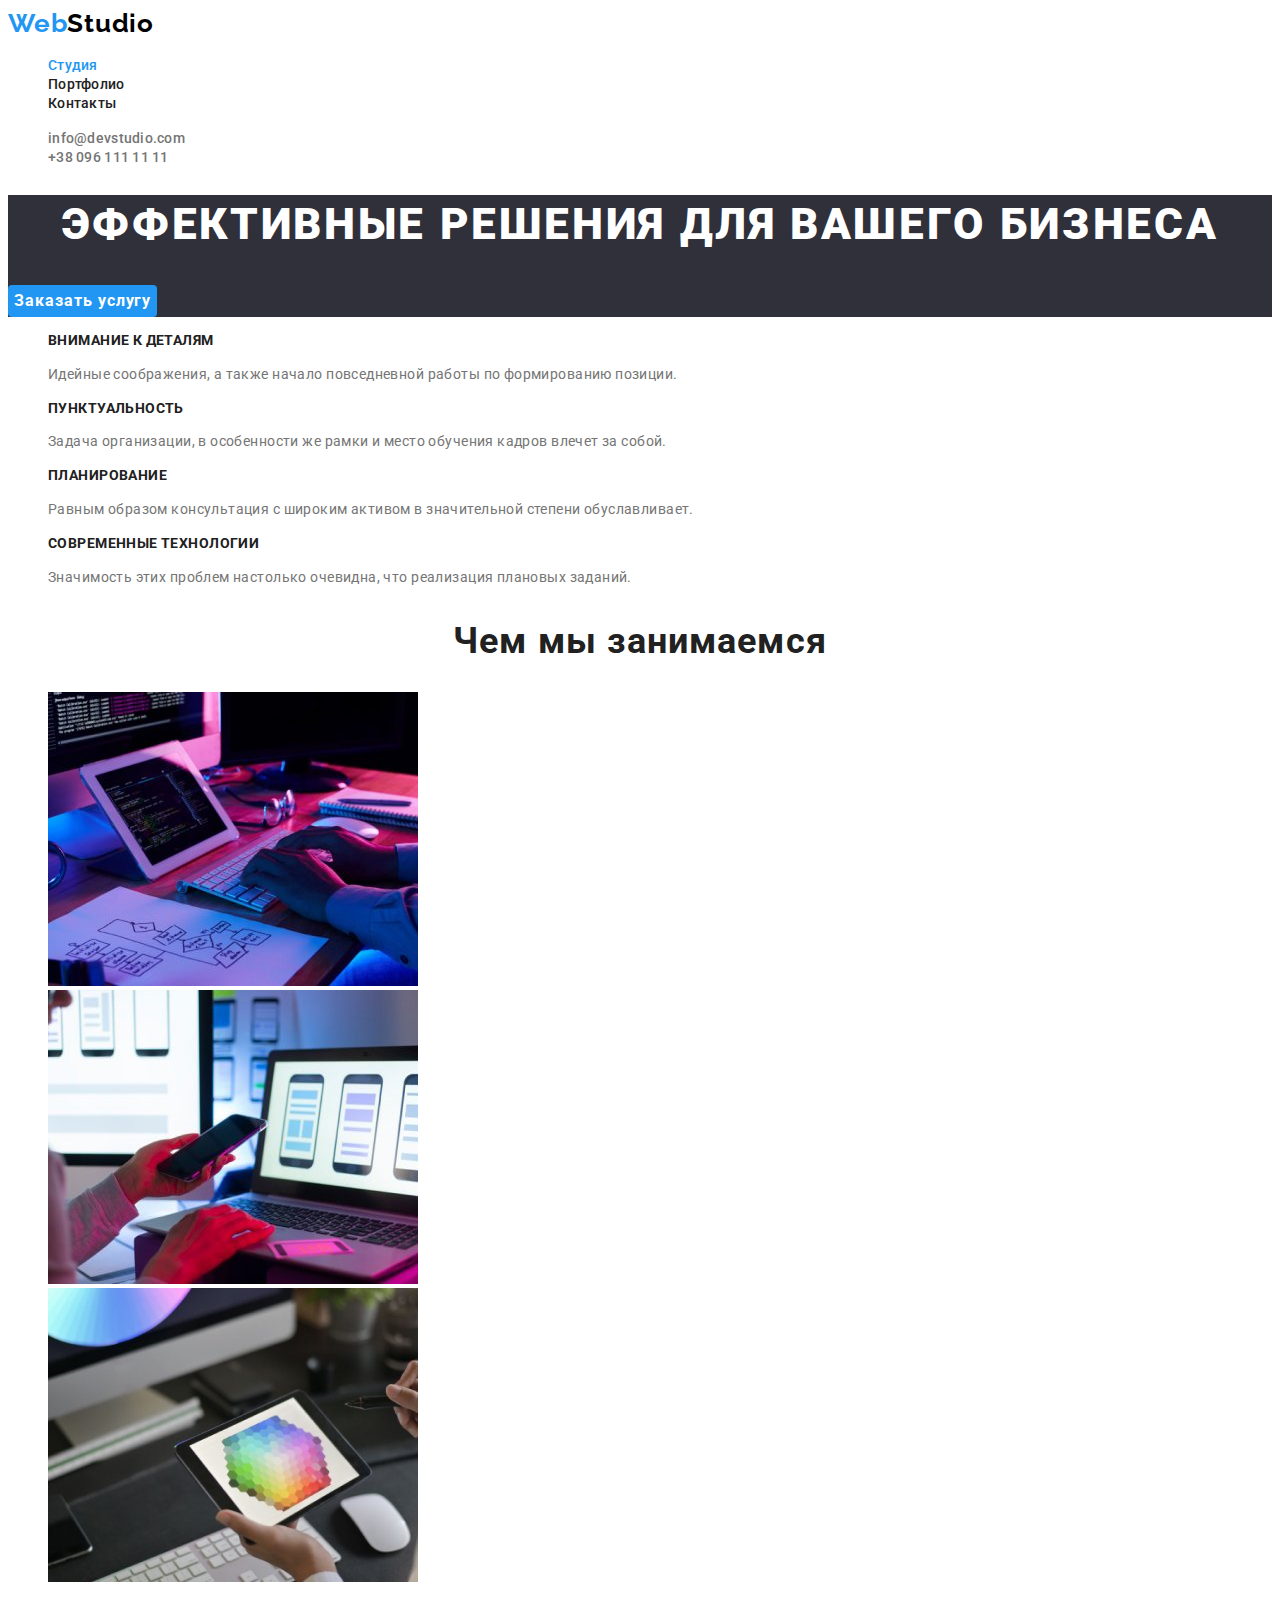
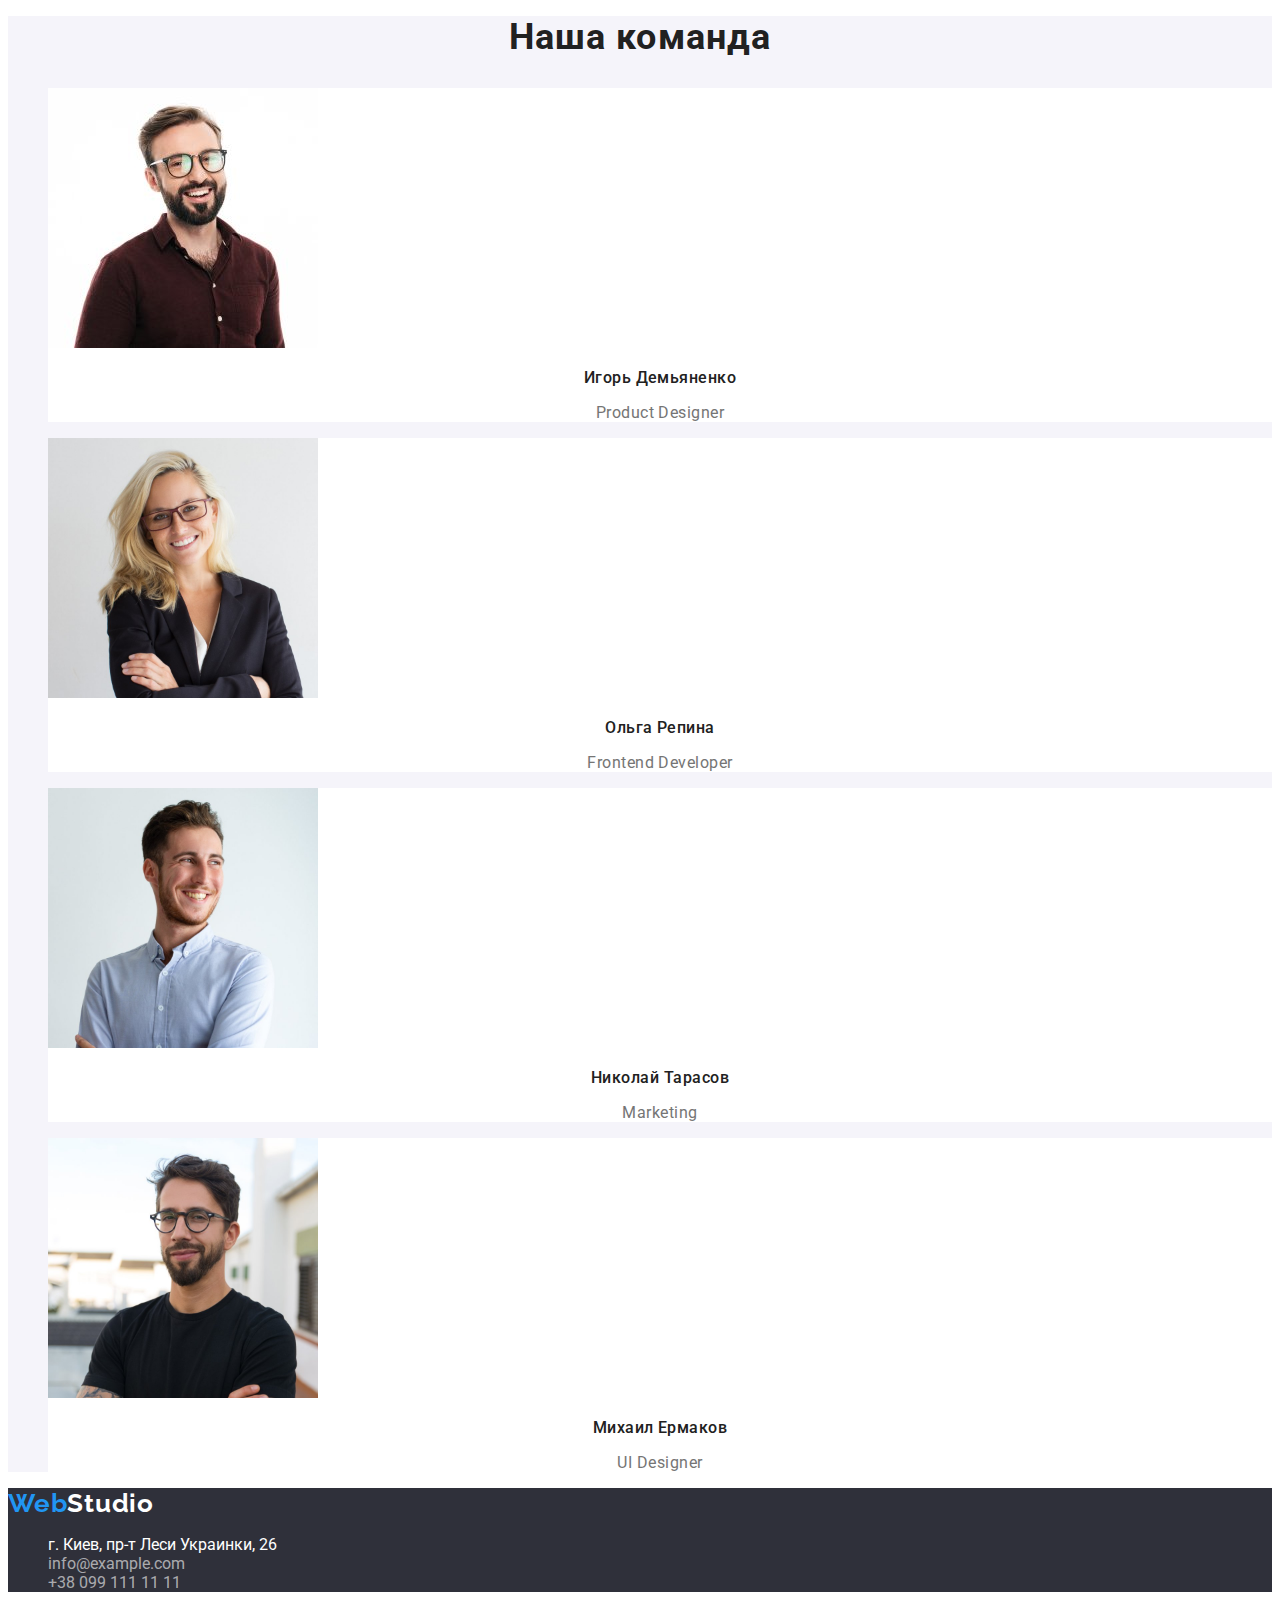
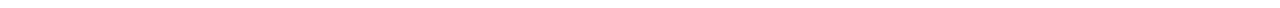
<file: index.html>
<!DOCTYPE html>
<html lang="ru">
  <head>
    <meta charset="UTF-8" />
    <meta name="viewport" content="width=device-width,initial-scale=1.0" />
    <title>WebStudio</title>
    <link rel="preconnect" href="https://fonts.googleapis.com" />
    <link rel="preconnect" href="https://fonts.gstatic.com" crossorigin />
    <link
      href="https://fonts.googleapis.com/css2?family=Raleway:wght@700&family=Roboto:wght@400;500;700;900&display=swap"
      rel="stylesheet"
    />
    <link rel="stylesheet" href="./css/styles.css" />
  </head>
  <body>
    <!--Шапка-->
    <header>
      <nav>
        <a class="logo-name logo-name-header link" href="./index.html">
          <span class="logo-web">Web</span>Studio</a
        >
        <ul class="site-nav list">
          <li><a href="./index.html" class="link current">Студия</a></li>
          <li><a href="./portfolio.html" class="link">Портфолио</a></li>
          <li><a href="" class="link">Контакты</a></li>
        </ul>
      </nav>
      <ul class="link-contact list">
        <li>
          <a href="mailto:info@devstudio.com" class="link"
            >info@devstudio.com</a
          >
        </li>
        <li>
          <a href="tel:+380961111111" class="link">+38 096 111 11 11</a>
        </li>
      </ul>
    </header>
    <main>
      <!--Герой-->
      <section class="hero">
        <h1 class="hero-title">Эффективные решения для вашего бизнеса</h1>
        <button class="button primary" type="button">Заказать услугу</button>
      </section>
      <!--Преимущества-->
      <section class="section-features">
        <h2 class="visually-hidden">Features</h2>
        <ul class="list">
          <li>
            <h3 class="features-title">Внимание к деталям</h3>
            <p class="features-text">
              Идейные соображения, а также начало повседневной работы по
              формированию позиции.
            </p>
          </li>
          <li>
            <h3 class="features-title">Пунктуальность</h3>
            <p class="features-text">
              Задача организации, в особенности же рамки и место обучения кадров
              влечет за собой.
            </p>
          </li>
          <li>
            <h3 class="features-title">Планирование</h3>
            <p class="features-text">
              Равным образом консультация с широким активом в значительной
              степени обуславливает.
            </p>
          </li>
          <li>
            <h3 class="features-title">Современные технологии</h3>
            <p class="features-text">
              Значимость этих проблем настолько очевидна, что реализация
              плановых заданий.
            </p>
          </li>
        </ul>
      </section>
      <!--Чем мы занимаемся-->
      <section class="section">
        <h2 class="section-title">Чем мы занимаемся</h2>
        <ul class="list">
          <li>
            <img src="./images/doing_01.jpg" alt="box1" width="370" />
          </li>
          <li>
            <img src="./images/doing_02.jpg" alt="box2" width="370" />
          </li>
          <li>
            <img src="./images/doing_03.jpg" alt="box3" width="370" />
          </li>
        </ul>
      </section>
      <!--Команда-->
      <section class="section-team">
        <h2 class="section-title">Наша команда</h2>
        <ul class="list">
          <li class="team-list">
            <img
              src="./images/team_01.jpg"
              alt="Фото Игорь Демьяненко"
              width="270"
            />
            <h3 class="team-title">Игорь Демьяненко</h3>
            <p class="team-list-text" lang="en">Product Designer</p>
          </li>
          <li class="team-list">
            <img
              src="./images/team_02.jpg"
              alt="Фото Ольга Репина"
              width="270"
            />
            <h3 class="team-title">Ольга Репина</h3>
            <p class="team-list-text" lang="en">Frontend Developer</p>
          </li>
          <li class="team-list">
            <img
              src="./images/team_03.jpg"
              alt="Фото Николай Тарасов"
              width="270"
            />
            <h3 class="team-title">Николай Тарасов</h3>
            <p class="team-list-text" lang="en">Marketing</p>
          </li>
          <li class="team-list">
            <img
              src="./images/team_04.jpg"
              alt="Фото Михаил Ермаков"
              width="270"
            />
            <h3 class="team-title">Михаил Ермаков</h3>
            <p class="team-list-text" lang="en">UI Designer</p>
          </li>
        </ul>
      </section>
    </main>
    <!--Футер-->
    <footer>
      <a class="logo-name logo-name-footer link" href="./index.html">
        <span class="logo-web">Web</span>Studio</a
      >
      <address class="footer-adress">
        <ul class="footer-list">
          <li>г. Киев, пр-т Леси Украинки, 26</li>
          <li>
            <a href="mailto:info@example.com" class="footer-link"
              >info@example.com</a
            >
          </li>
          <li>
            <a href="tel:+380991111111" class="footer-link"
              >+38 099 111 11 11</a
            >
          </li>
        </ul>
      </address>
    </footer>
  </body>
</html>
</file>
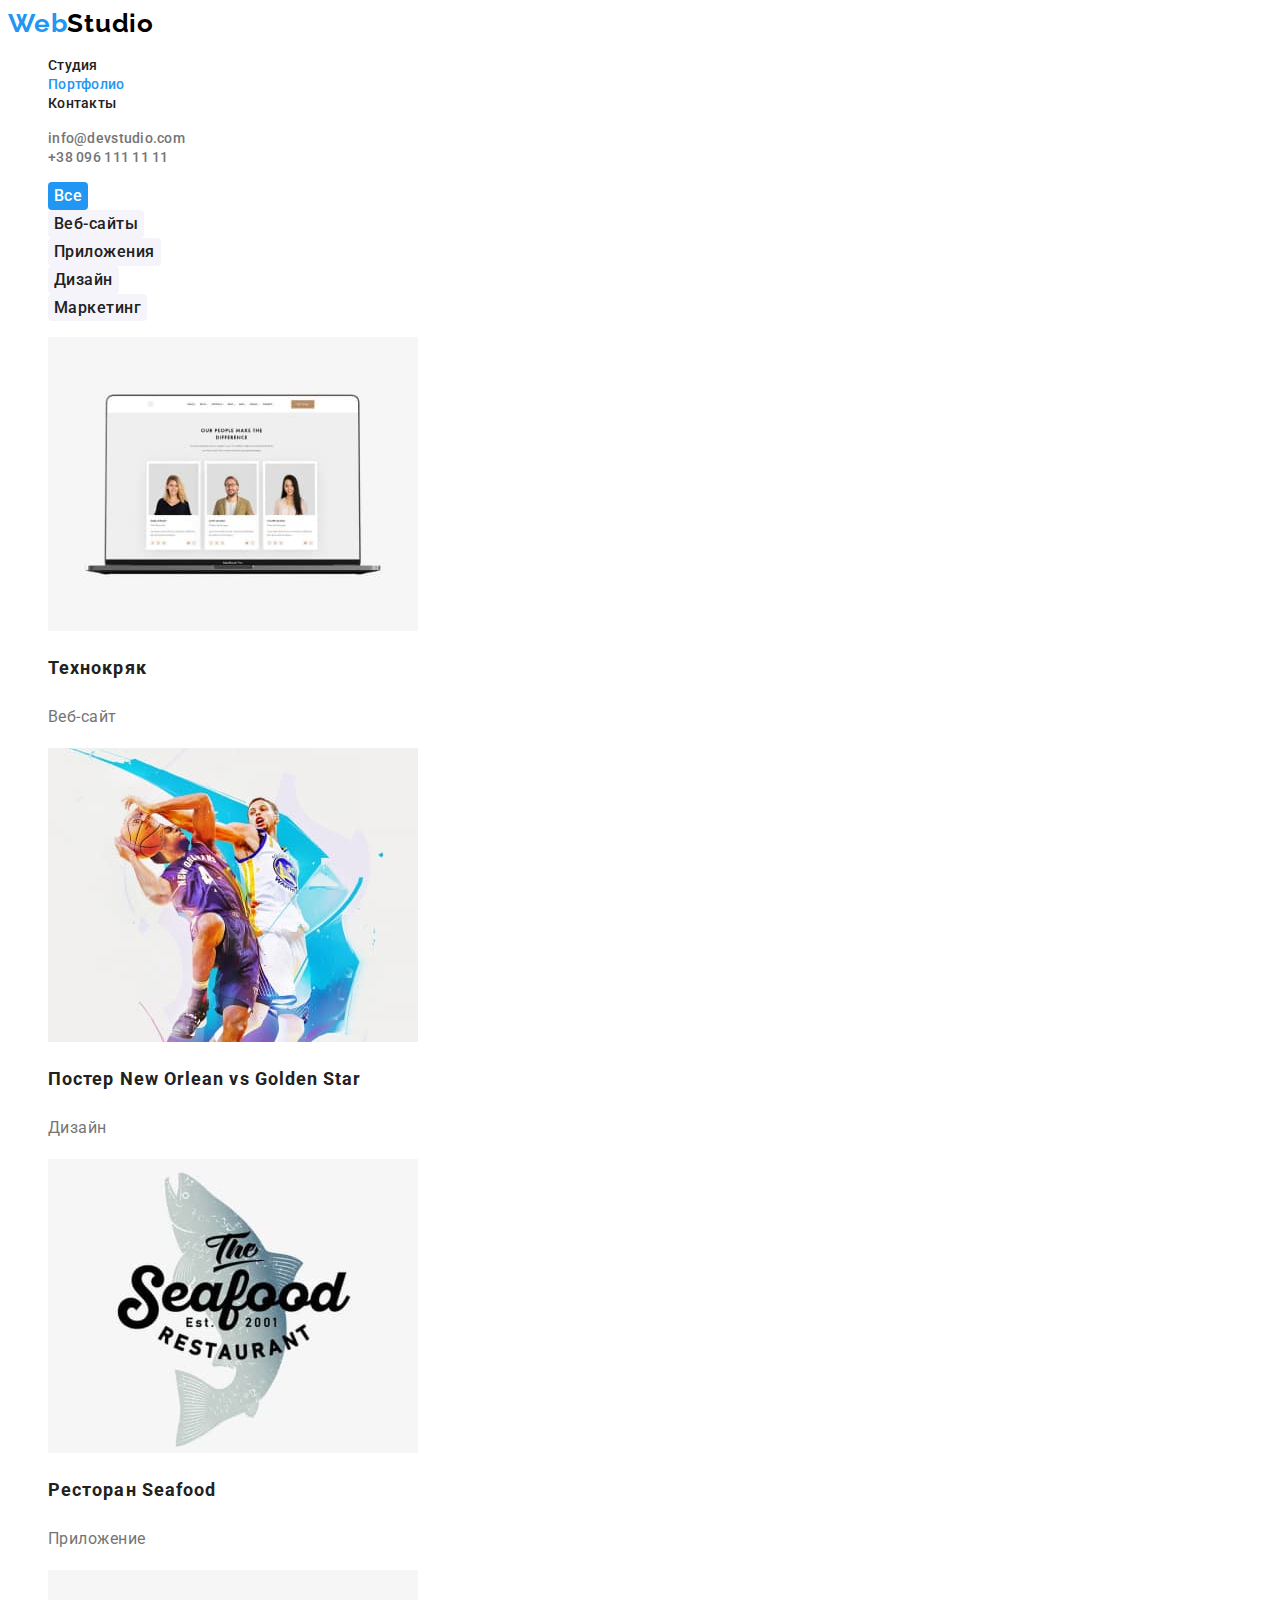
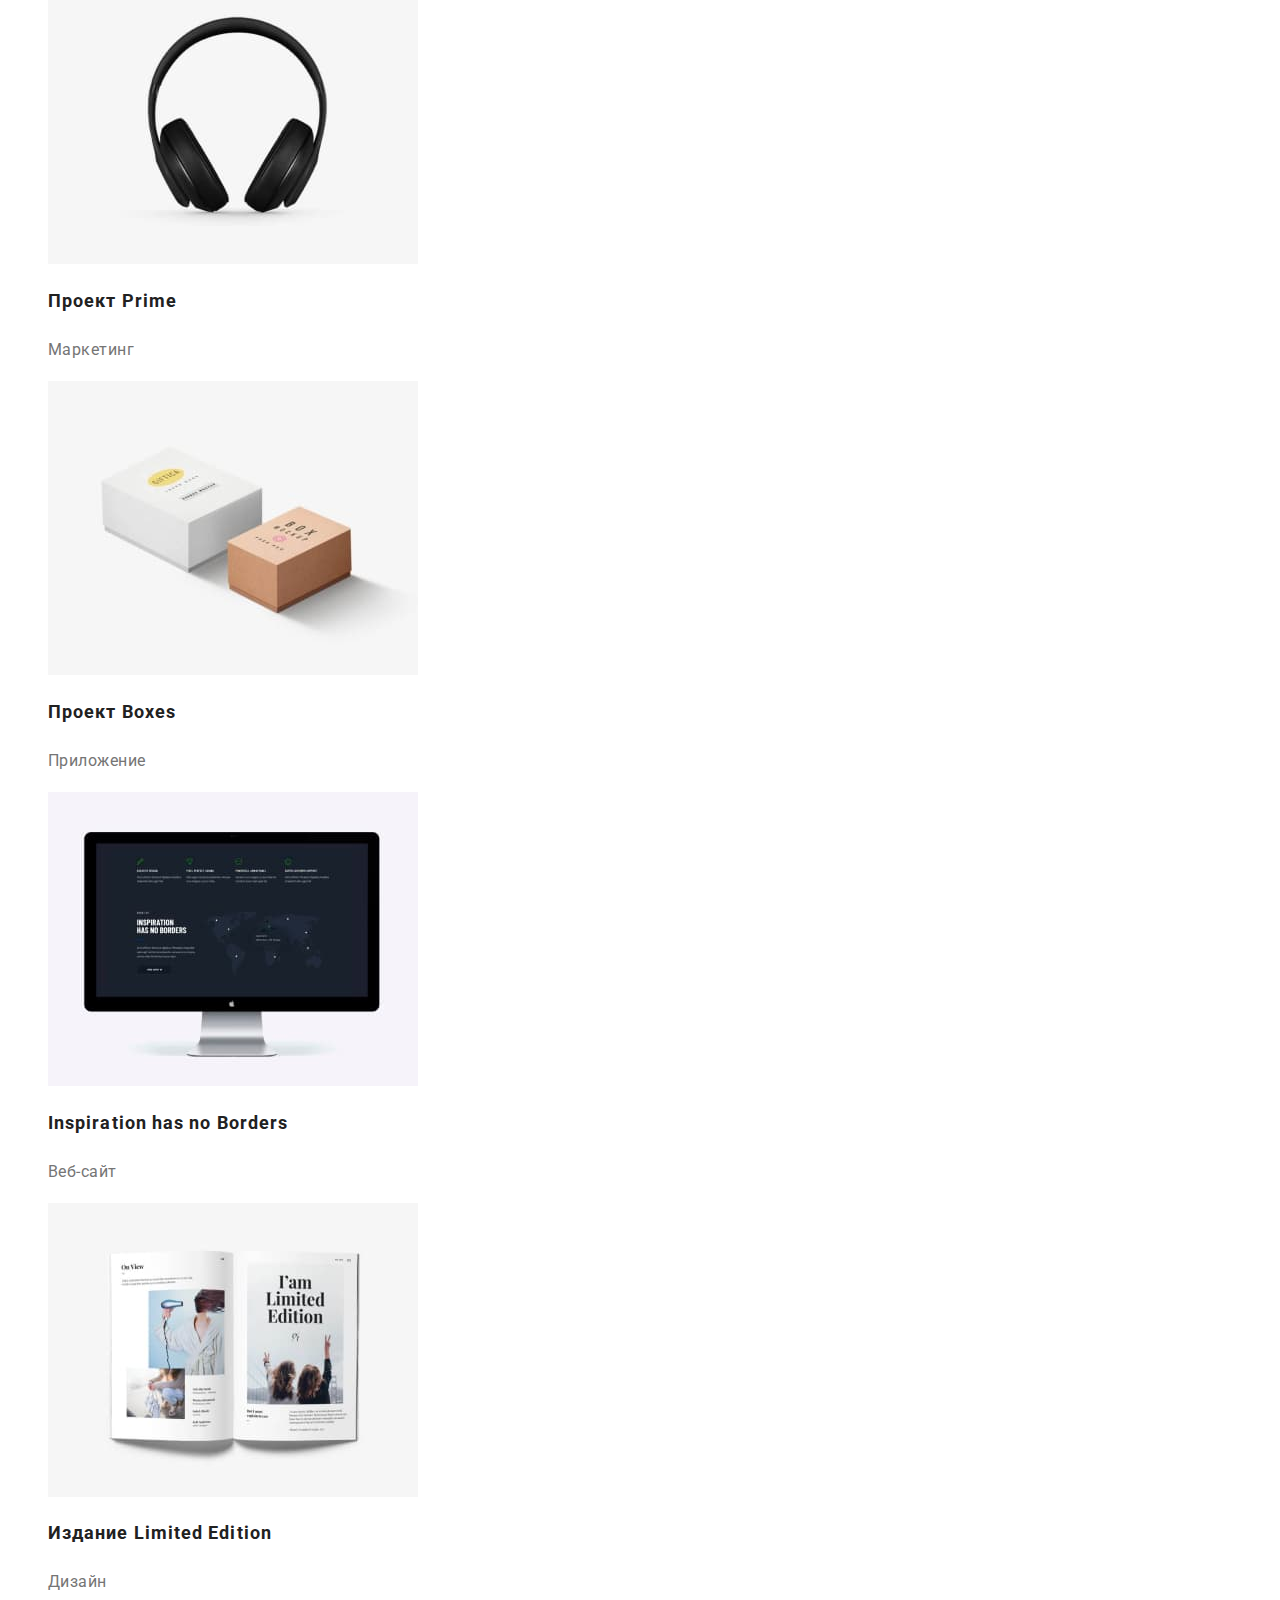
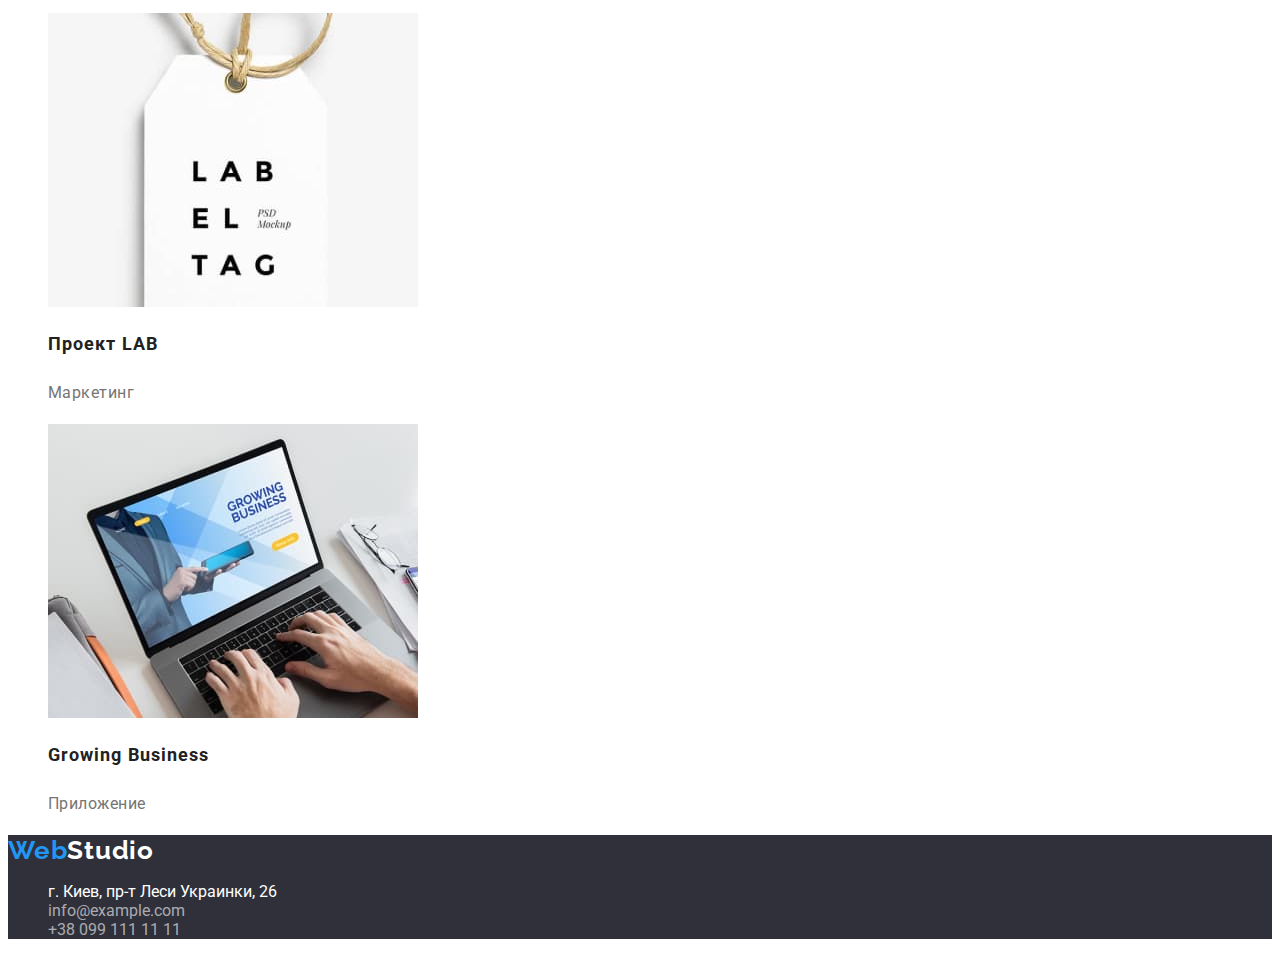
<file: portfolio.html>
<!DOCTYPE html>
<html lang="ru">
  <head>
    <meta charset="UTF-8" />
    <meta name="viewport" content="width=device-width,initial-scale=1.0" />
    <title>Portfolio</title>
    <link rel="preconnect" href="https://fonts.googleapis.com" />
    <link rel="preconnect" href="https://fonts.gstatic.com" crossorigin />
    <link
      href="https://fonts.googleapis.com/css2?family=Raleway:wght@700&family=Roboto:wght@400;500;700;900&display=swap"
      rel="stylesheet"
    />
    <link rel="stylesheet" href="./css/styles.css" />
  </head>
  <body>
    <!--Шапка-->
    <header>
      <nav>
        <a class="logo-name logo-name-header link" href="./index.html">
          <span class="logo-web">Web</span>Studio</a
        >
        <ul class="site-nav list">
          <li><a href="./index.html" class="link">Студия</a></li>
          <li><a href="./portfolio.html" class="link current">Портфолио</a></li>
          <li><a href="" class="link">Контакты</a></li>
        </ul>
      </nav>
      <ul class="link-contact list">
        <li>
          <a href="mailto:info@devstudio.com" class="link"
            >info@devstudio.com</a
          >
        </li>
        <li>
          <a href="tel:+380961111111" class="link">+38 096 111 11 11</a>
        </li>
      </ul>
    </header>
    <main>
      <!-- Секция портфолио -->
      <section class="section-portfolio">
        <h1 class="visually-hidden">Портфолио</h1>
        <ul class="list">
          <li>
            <button type="button" class="button button-filtr active">
              Все
            </button>
          </li>
          <li>
            <button type="button" class="button button-filtr">Веб-сайты</button>
          </li>
          <li>
            <button type="button" class="button button-filtr">
              Приложения
            </button>
          </li>
          <li>
            <button type="button" class="button button-filtr">Дизайн</button>
          </li>
          <li>
            <button type="button" class="button button-filtr">Маркетинг</button>
          </li>
        </ul>
        <ul class="portfolio-list list">
          <li>
            <img src="./images/port-01.jpg" alt="Ноутбук" width="370" />
            <h2 class="title">Технокряк</h2>
            <p class="portfolio-list-text">Веб-сайт</p>
          </li>
          <li>
            <img src="./images/port-02.jpg" alt="Баскетболисты" width="370" />
            <h2 class="title">Постер New Orlean vs Golden Star</h2>
            <p class="portfolio-list-text">Дизайн</p>
          </li>
          <li>
            <img src="./images/port-03.jpg" alt="Лого ресторана" width="370" />
            <h2 class="title">Ресторан Seafood</h2>
            <p class="portfolio-list-text">Приложение</p>
          </li>
          <li>
            <img src="./images/port-04.jpg" alt="Наушники" width="370" />
            <h2 class="title">Проект Prime</h2>
            <p class="portfolio-list-text">Маркетинг</p>
          </li>
          <li>
            <img src="./images/port-05.jpg" alt="Коробки" width="370" />
            <h2 class="title">Проект Boxes</h2>
            <p class="portfolio-list-text">Приложение</p>
          </li>
          <li>
            <img src="./images/port-06.jpg" alt="Монитор" width="370" />
            <h2 class="title">Inspiration has no Borders</h2>
            <p class="portfolio-list-text">Веб-сайт</p>
          </li>
          <li>
            <img
              src="./images/port-07.jpg"
              alt="Развернутая книга"
              width="370"
            />
            <h2 class="title">Издание Limited Edition</h2>
            <p class="portfolio-list-text">Дизайн</p>
          </li>
          <li>
            <img src="./images/port-08.jpg" alt="Бирка" width="370" />
            <h2 class="title">Проект LAB</h2>
            <p class="portfolio-list-text">Маркетинг</p>
          </li>
          <li>
            <img
              src="./images/port-09.jpg"
              alt="Открытый ноутбук"
              width="370"
            />
            <h2 class="title">Growing Business</h2>
            <p class="portfolio-list-text">Приложение</p>
          </li>
        </ul>
      </section>
    </main>
    <!--Футер-->
    <footer>
      <a class="logo-name logo-name-footer link" href="./index.html">
        <span class="logo-web">Web</span>Studio</a
      >
      <address class="footer-adress">
        <ul class="footer-list">
          <li>г. Киев, пр-т Леси Украинки, 26</li>
          <li>
            <a href="mailto:info@example.com" class="footer-link"
              >info@example.com</a
            >
          </li>
          <li>
            <a href="tel:+380991111111" class="footer-link"
              >+38 099 111 11 11</a
            >
          </li>
        </ul>
      </address>
    </footer>
  </body>
</html>
</file>
<file: css/styles.css>
/* Первичный цвет текста #757575*/

/* Вторичнй цвет текста #212121*/

/* Цвет белый фон color: #FFFFFF*/

/* Цвет акцент color: #2196F3*/

/* Цвет адресса rgba(255, 255, 255, 0.6) */

/* бекграунд основной #E5E5E5 */
/* бекграунд дополнительный #F5F4FA */
:root {
  --primary-text-color: #757575;
  --title-text-color: #212121;
  --accent-color: #2196f3;
  --primary-white-color: #ffffff;
  --primary-black-color: #000000;
  --footer-bcg-color: #2f303a;
  --footer-adr-color: rgba(255, 255, 255, 0.6);
  --secondary-bcg-color: #f5f4fa;
}

body {
  background-color: var(--primary-white-color);
  color: var(--primary-text-color);
  font-family: Roboto, sans-seref;
}

.list {
  list-style: none;
}
.link {
  text-decoration: none;
}

.logo-name {
  font-family: Raleway;
  font-weight: 700;
  font-size: 26px;
  line-height: 1.19;
  letter-spacing: 0.03em;
}

.logo-name-header {
  color: var(--primary-black-color);
}

.logo-name-footer {
  color: var(--primary-white-color);
}

.logo-web {
  color: var(--accent-color);
}

.logo-name:hover {
  color: var(--accent-color);
}

.visually-hidden {
  position: absolute;
  white-space: nowrap;
  width: 1px;
  height: 1px;
  overflow: hidden;
  border: 0;
  padding: 0;
  clip: rect(0 0 0 0);
  clip-path: inset(50%);
  margin: -1px;
}
/* site nav */
.site-nav .link {
  color: var(--title-text-color);
  font-weight: 500;
  font-size: 14px;
  line-height: 1.14;
  letter-spacing: 0.02em;
}

.site-nav .link:hover,
.site-nav .link:focus {
  color: var(--accent-color);
}
.site-nav .link.current {
  color: var(--accent-color);
}
/* Контакты в шапке */
.link-contact .link {
  color: var(--title-text-color);
  font-weight: 500;
  font-size: 14px;
  line-height: 1.14;
  letter-spacing: 0.02em;
}
.link-contact {
  list-style: none;
}
.link-contact .link {
  color: var(--primary-text-color);
}
.link-contact .link:hover,
.link-contact .link:focus {
  color: var(--accent-color);
}
/* Контактыы в футере */
footer {
  background-color: var(--footer-bcg-color);
}

.footer-list {
  list-style: none;
  color: var(--primary-white-color);
}
.footer-list .footer-link {
  color: var(--footer-adr-color);
  text-decoration: none;
}
.footer-list :hover,
.footer-list :focus {
  color: var(--accent-color);
}
.footer-adress {
  font-style: inherit;
}
/* Hero */
.hero {
  background: var(--footer-bcg-color);
}
.hero-title {
  color: var(--primary-white-color);
  font-weight: 900;
  font-size: 44px;
  line-height: 1.36;
  text-align: center;
  letter-spacing: 0.06em;
  text-transform: uppercase;
}
/* section */
.section-title {
  color: var(--title-text-color);
  font-weight: 700;
  font-size: 36px;
  line-height: 1.17;
  text-align: center;
  letter-spacing: 0.03em;
}
/* section features */
.section-features .features-title {
  color: var(--title-text-color);
  font-weight: 700;
  font-size: 14px;
  line-height: 1.14;
  letter-spacing: 0.03em;
  text-transform: uppercase;
}
.features-text {
  font-size: 14px;
  line-height: 1.71;
  letter-spacing: 0.03em;
}
/* section team */
.section-team {
  background-color: var(--secondary-bcg-color);
}

.team-list {
  background-color: var(--primary-white-color);
}
.section-team .team-title {
  color: var(--title-text-color);
  font-weight: 500;
  font-size: 16px;
  line-height: 1.19;
  text-align: center;
  letter-spacing: 0.03em;
}
.team-list-text {
  font-size: 16px;
  line-height: 1.19;
  text-align: center;
  letter-spacing: 0.03em;
}
/* section portfolio */
.portfolio-list .title {
  color: var(--title-text-color);
  font-weight: 700;
  font-size: 18px;
  line-height: 2;
  letter-spacing: 0.06em;
}
.portfolio-list-text {
  font-size: 16px;
  line-height: 1.87;
  letter-spacing: 0.03em;
}
.btton-filtr {
}

.button {
  cursor: pointer;
  border: none;
  border-radius: 4px;
  color: var(--title-text-color);
  background-color: var(--secondary-bcg-color);
  font-family: inherit;
  font-weight: 700;
  font-size: 16px;
  line-height: 1.87;
  letter-spacing: 0.06em;
}
button.primary {
  background-color: var(--accent-color);
  color: var(--primary-white-color);
}
button.secondery {
  background-color: var(--primary-white-color);
  color: var(--accent-color);
}
.button:hover,
.button:focus {
  background-color: var(--primary-white-color);
  color: var(--accent-color);
}
.button-filtr {
  font-weight: 500;
  font-size: 16px;
  line-height: 1.62;
  text-align: center;
  letter-spacing: 0.03em;
}
.button-filtr:hover,
.button-filtr:focus {
  background-color: var(--accent-color);
  color: var(--primary-white-color);
}
.button-filtr.active {
  background-color: var(--accent-color);
  color: var(--primary-white-color);
}
</file>
